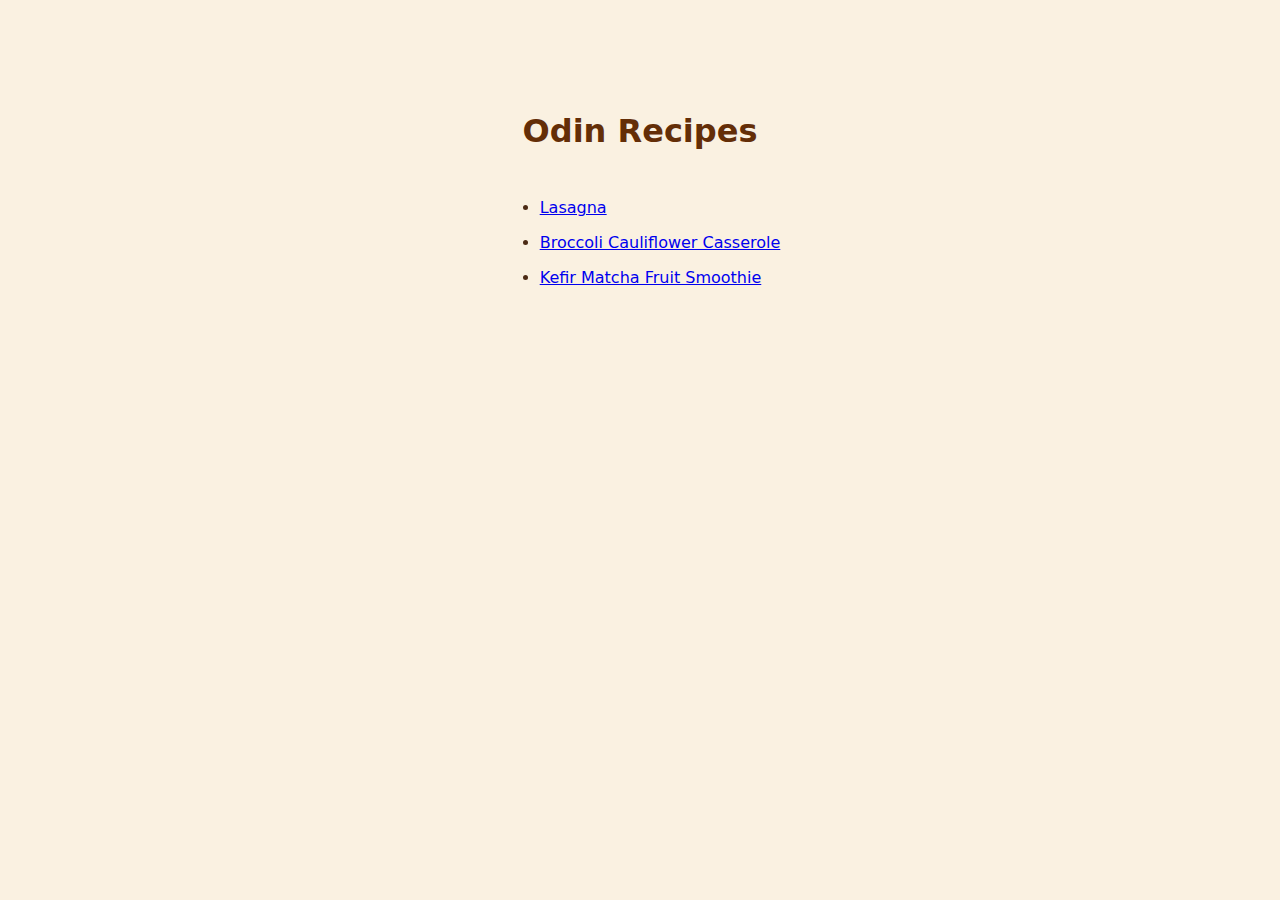
<file: index.html>
<!DOCTYPE html>
<html lang="en">
<head>
    <meta charset="UTF-8">
    <meta name="viewport" content="width=device-width, initial-scale=1.0">
    <link rel="stylesheet" href="css/styles.css">
    <title>Odin Recipes</title>
</head>
<body>
    <h1>Odin Recipes</h1>
    <ul>
        <li><a href="recipes/lasagna.html">Lasagna</a></li>
        <li><a href="recipes/b-c-casserole.html">Broccoli Cauliflower Casserole</a></li>
        <li><a href="recipes/km-smoothie.html">Kefir Matcha Fruit Smoothie</a></li>
    </ul>
</body>
</html>
</file>
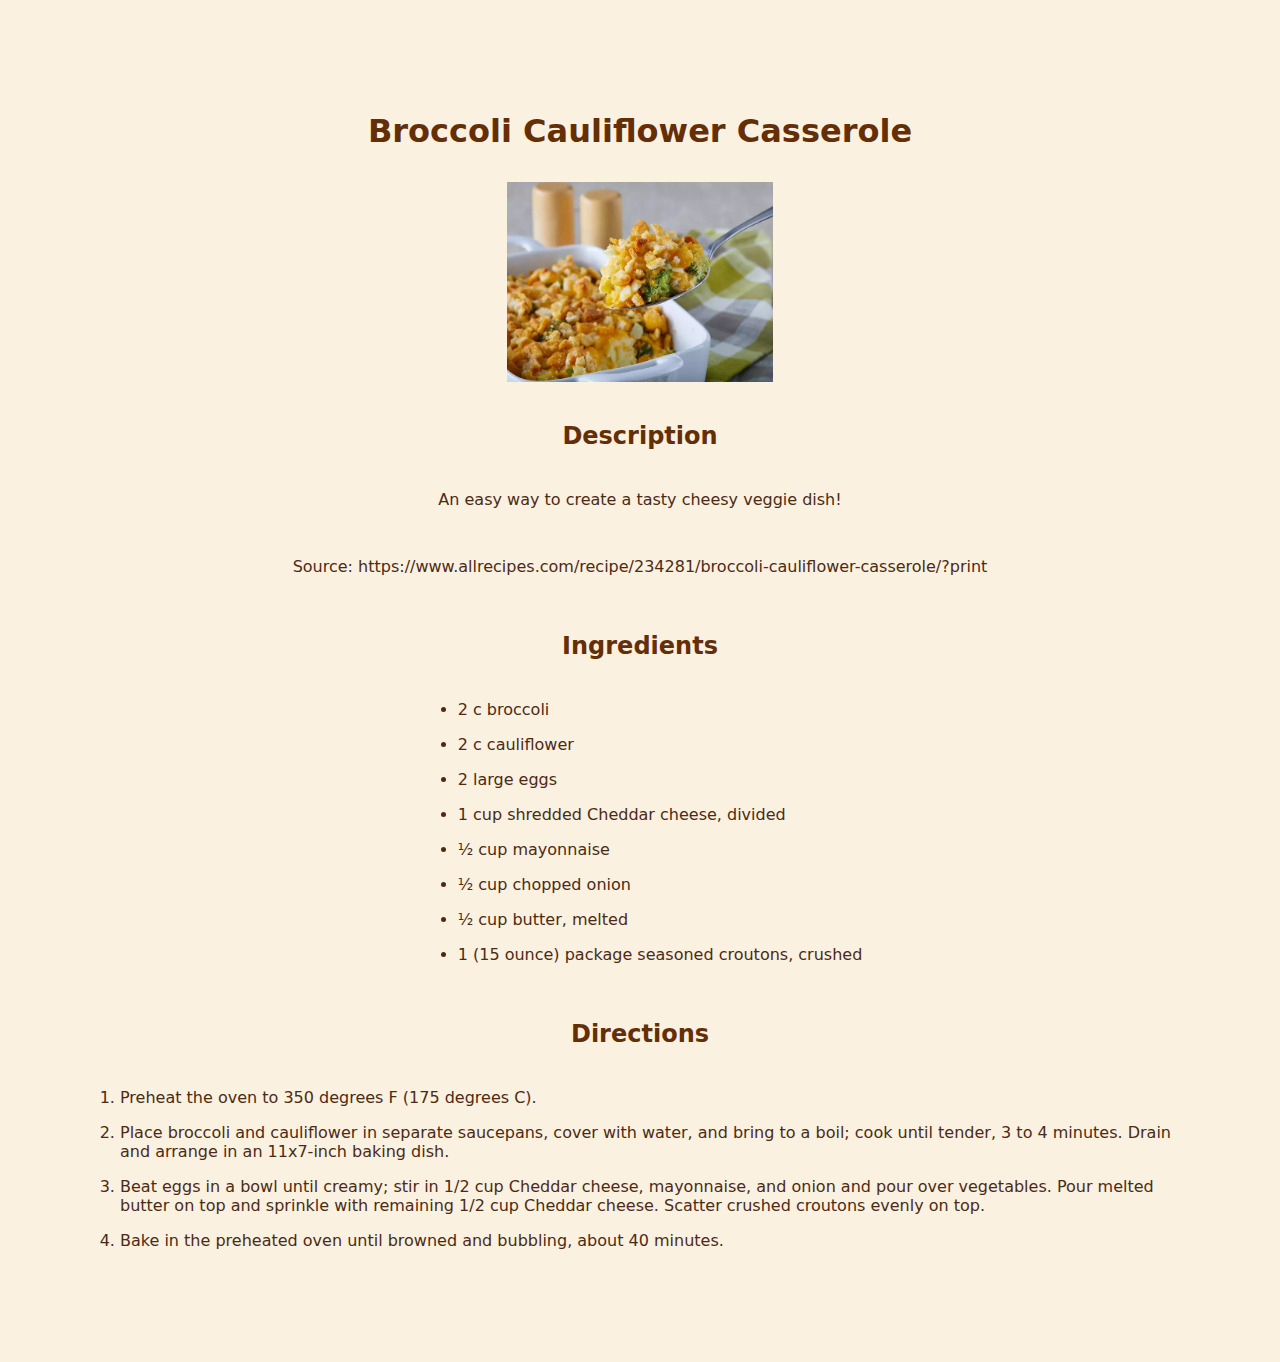
<file: recipes/b-c-casserole.html>
<!DOCTYPE html>
<html lang="en">
<head>
    <meta charset="UTF-8">
    <meta name="viewport" content="width=device-width, initial-scale=1.0">
    <link rel="stylesheet" href="../css/styles.css">
    <title>Broccoli Cauliflower Casserole</title>
</head>
<body>
    <h1>Broccoli Cauliflower Casserole</h1>
    <img src="../img/bccasserole.jpg" alt="A cooked broccoli casserole dish">

    <h2>Description</h2>
    <p>An easy way to create a tasty cheesy veggie dish!</p>
    <p>Source: https://www.allrecipes.com/recipe/234281/broccoli-cauliflower-casserole/?print</p>

    <h2>Ingredients</h2>
    <ul>
        <li>2 c broccoli</li>
        <li>2 c cauliflower</li>
        <li>2 large eggs</li>
        <li>1 cup shredded Cheddar cheese, divided</li>
        <li>½ cup mayonnaise</li>
        <li>½ cup chopped onion</li>
        <li>½ cup butter, melted</li>
        <li>1 (15 ounce) package seasoned croutons, crushed</li>
    </ul>

    <h2>Directions</h2>
    <ol>
        <li>Preheat the oven to 350 degrees F (175 degrees C).</li>
        <li>Place broccoli and cauliflower in separate saucepans, cover with water, and bring to a boil; cook until tender, 3 to 4 minutes. Drain and arrange in an 11x7-inch baking dish.</li>
        <li>Beat eggs in a bowl until creamy; stir in 1/2 cup Cheddar cheese, mayonnaise, and onion and pour over vegetables. Pour melted butter on top and sprinkle with remaining 1/2 cup Cheddar cheese. Scatter crushed croutons evenly on top.</li>
        <li>Bake in the preheated oven until browned and bubbling, about 40 minutes.</li>
    </ol>
</body>
</html>
</file>
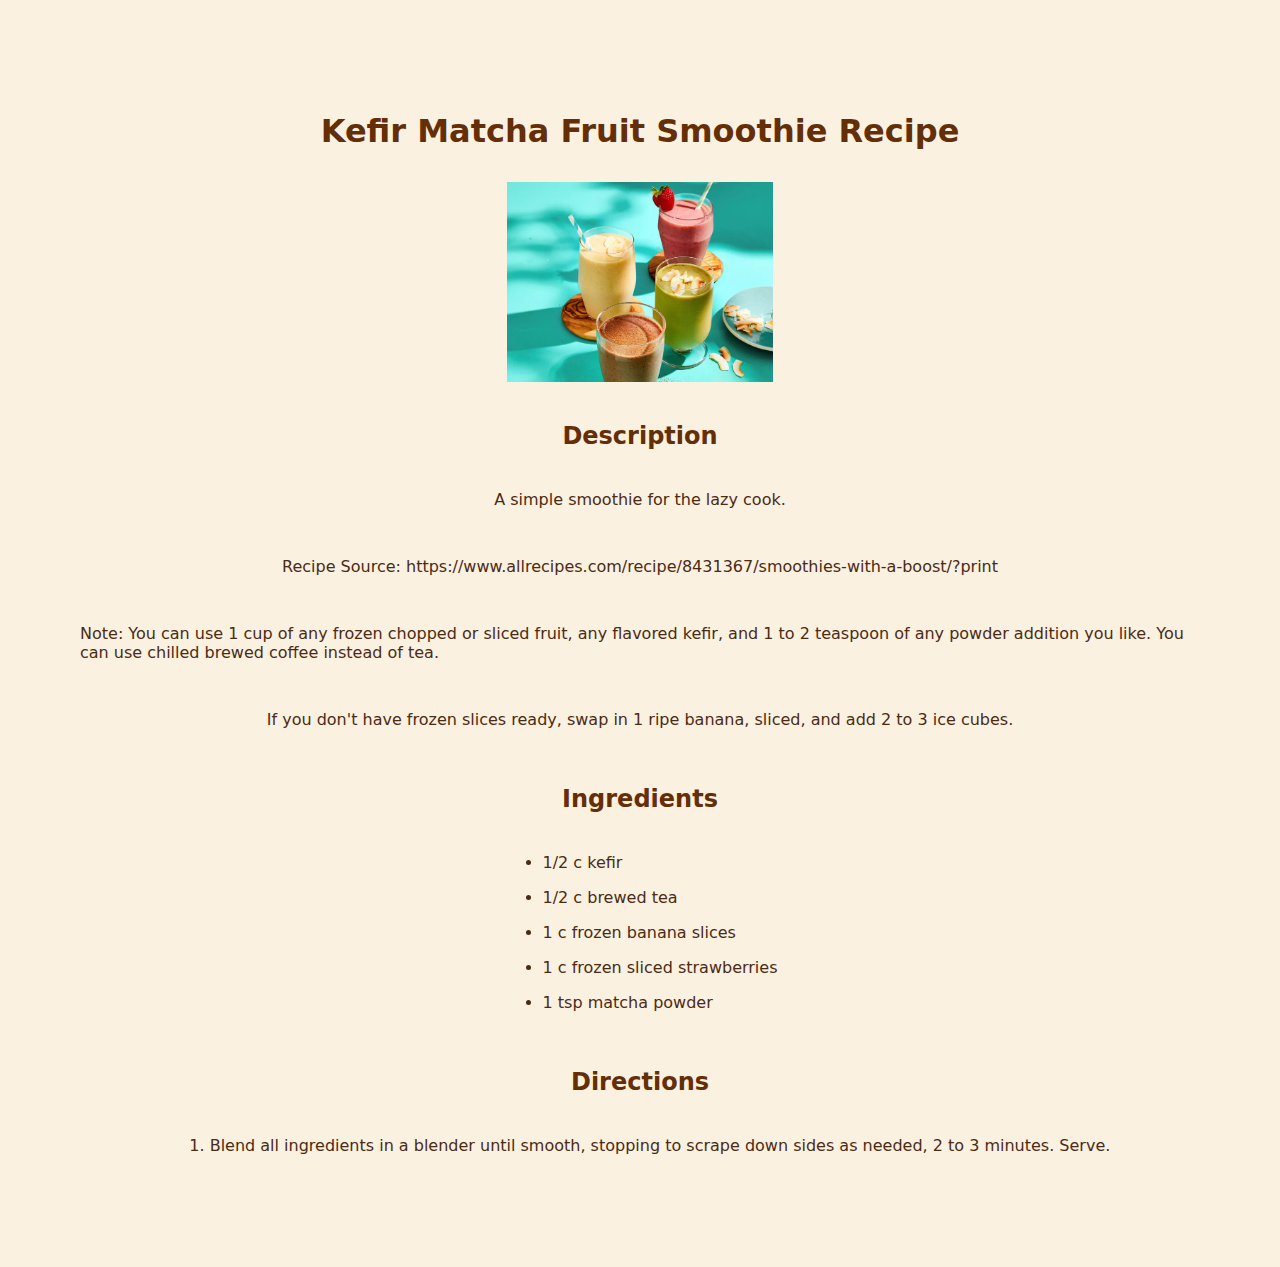
<file: recipes/km-smoothie.html>
<!DOCTYPE html>
<html lang="en">
<head>
    <meta charset="UTF-8">
    <meta name="viewport" content="width=device-width, initial-scale=1.0">
    <link rel="stylesheet" href="../css/styles.css">
    <title>Kefir Matcha Fruit Smoothie Recipe</title>
</head>
<body>
    <h1>Kefir Matcha Fruit Smoothie Recipe</h1>
    <img src="../img/smoothie.jpg">

    <h2>Description</h2>
    <p>A simple smoothie for the lazy cook.</p>
    <p>Recipe Source: https://www.allrecipes.com/recipe/8431367/smoothies-with-a-boost/?print</p>
    <p>Note: You can use 1 cup of any frozen chopped or sliced fruit, any flavored kefir, and 1 to 2 teaspoon of any powder addition you like. You can use chilled brewed coffee instead of tea.</p>
    <p>If you don't have frozen slices ready, swap in 1 ripe banana, sliced, and add 2 to 3 ice cubes.</p>

    <h2>Ingredients</h2>
    <ul>
        <li>1/2 c kefir</li>
        <li>1/2 c brewed tea</li>
        <li>1 c frozen banana slices</li>
        <li>1 c frozen sliced strawberries</li>
        <li>1 tsp matcha powder</li>
    </ul>

    <h2>Directions</h2>
    <ol>
        <li>Blend all ingredients in a blender until smooth, stopping to scrape down sides as needed, 2 to 3 minutes. Serve.</li>
    </ol>
</body>
</html>
</file>
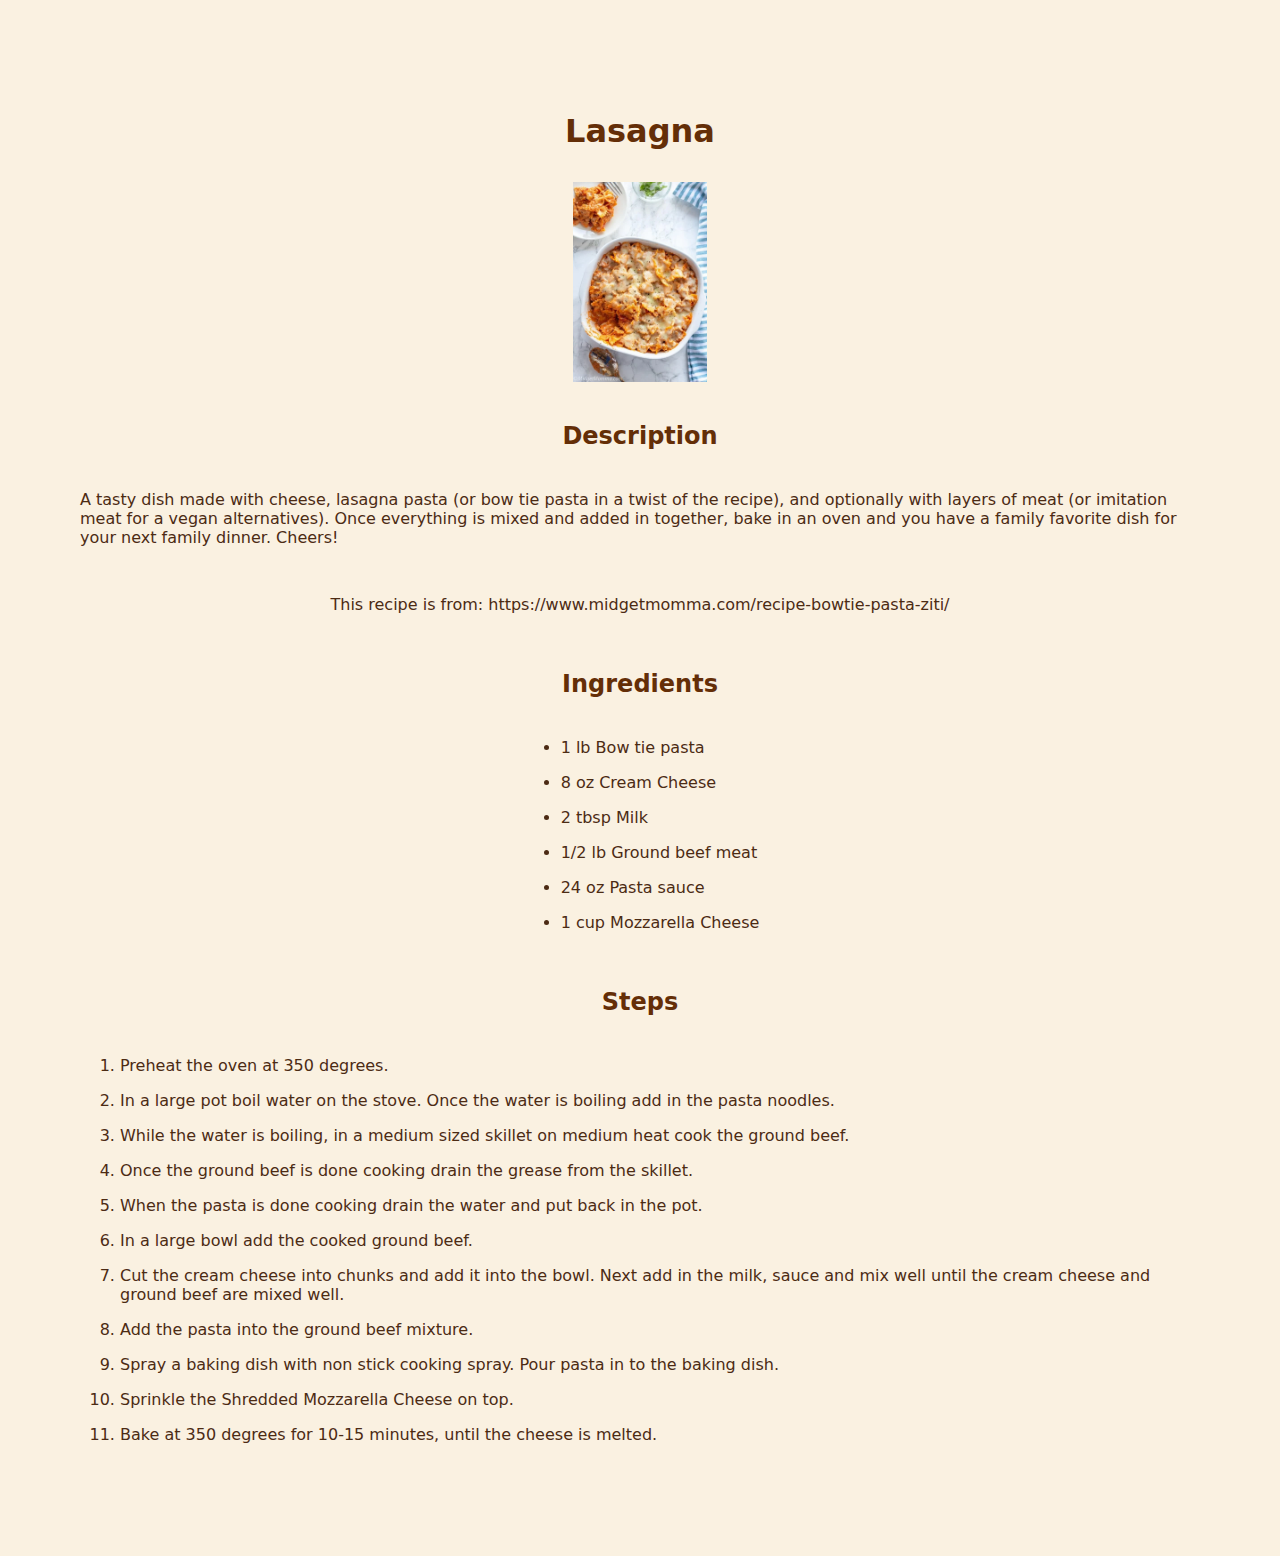
<file: recipes/lasagna.html>
<!DOCTYPE html>
<html lang="en">
<head>
    <meta charset="UTF-8">
    <meta name="viewport" content="width=device-width, initial-scale=1.0">
    <link rel="stylesheet" href="../css/styles.css">
    <title>Lasagna Recipe</title>
</head>
<body>
    <h1>Lasagna</h1>
    <img src="../img/bow-tie-pasta-lasagna.jpg" alt="Bow Tie Pasta Lasagna">
    
    <h2>Description</h2>
    <p>A tasty dish made with cheese, lasagna pasta (or bow tie pasta in a twist of the recipe), and optionally with layers of meat (or imitation meat for a vegan alternatives). Once everything is mixed and added in together, bake in an oven and you have a family favorite dish for your next family dinner. Cheers!</p>
    <p>This recipe is from: https://www.midgetmomma.com/recipe-bowtie-pasta-ziti/</p>

    <h2>Ingredients</h2>
    <ul>
        <li>1 lb Bow tie pasta</li>
        <li>8 oz Cream Cheese</li> 
        <li>2 tbsp Milk</li> 
        <li>1/2 lb Ground beef meat</li> 
        <li>24 oz Pasta sauce</li> 
        <li>1 cup Mozzarella Cheese</li>
    </ul>

    <h2>Steps</h2>
    <ol>
        <li>Preheat the oven at 350 degrees.</li>
        <li>In a large pot boil water on the stove. Once the water is boiling add in the pasta noodles.</li>
        <li>While the water is boiling, in a medium sized skillet on medium heat cook the ground beef.</li>
        <li>Once the ground beef is done cooking drain the grease from the skillet.</li>
        <li>When the pasta is done cooking drain the water and put back in the pot.</li>
        <li>In a large bowl add the cooked ground beef.</li>
        <li>Cut the cream cheese into chunks and add it into the bowl. Next add in the milk, sauce and mix well until the cream cheese and ground beef are mixed well.</li>
        <li>Add the pasta into the ground beef mixture.</li>
        <li>Spray a baking dish with non stick cooking spray. Pour pasta in to the baking dish.</li>
        <li>Sprinkle the Shredded Mozzarella Cheese on top.</li>
        <li>Bake at 350 degrees for 10-15 minutes, until the cheese is melted.</li>
    </ol>
</body>
</html>
</file>
<file: css/styles.css>
body {
    margin: 5em;
    font-family: system-ui, Roboto, Verdana, sans-serif;
    background-color: rgb(250, 241, 225);
    color: rgb(76, 43, 20);
    display: flex;
    flex-direction: column;
    align-items: center;
}

h1, h2 {
    margin: 1em;
    color: rgb(100, 46, 7);
}

img {
    height: 200px;
}

li, p, img {
    padding-bottom: 1em;
}
</file>
